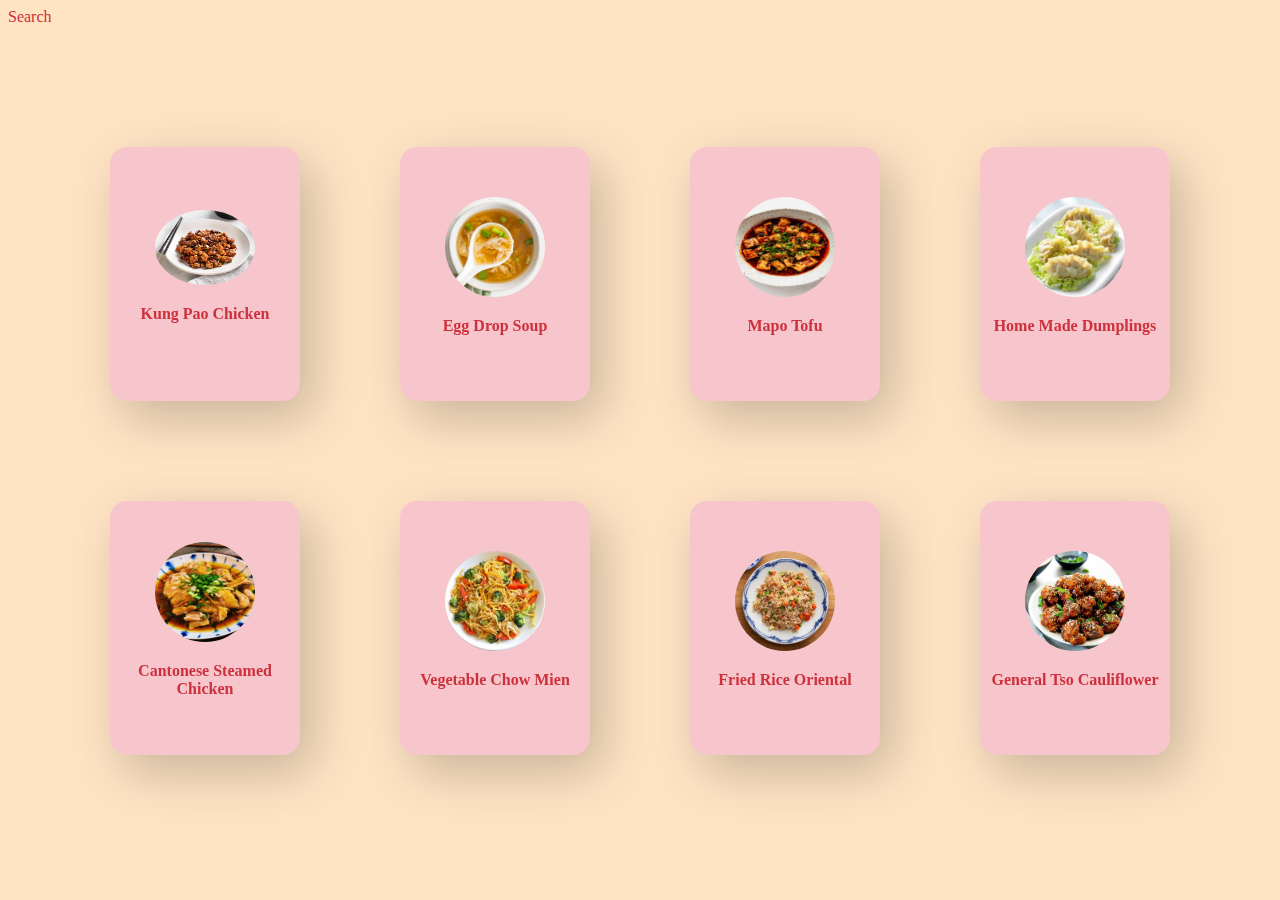
<file: Website/index.html>
<!DOCTYPE html>
<html lang="en">
  <head>
    <meta charset="UTF-8" />
    <meta http-equiv="X-UA-Compatible" content="IE=edge" />
    <meta name="viewport" content="width=device-width, initial-scale=1.0" />
    <link rel="stylesheet" href="style.css" />
    <script src="main.js"></script>
    <title>Chinese Food</title>
  </head>
  <body>
    <div class = "search-bar">
        <a href="search.html">Search</a>
    </div>
    <section class="container">

      <div class="food_1">
        <a href="Kung Pao Chicken.html">
          <img src="/Picture/kungpao.jpg"/>
        </br> 
          <p>Kung Pao Chicken</p> 
        </a>
      </div>

      <div class="food_2">
        <a href="Egg Drop Soup.html">
          <img src="/Picture/eggdrop.jpg"/> 
        </br>
          <p>Egg Drop Soup</p>
        </a>
      </div>

      <div class="food_3">
        <a href="Mapo Tofu.html">
          <img src="/Picture/mapotofu.jpg"/> 
        </br>
          <p>Mapo Tofu</p>
        </a>
      </div>

      <div class="food_4">
        <a href="Home Made Dumplings.html">
          <img src="/Picture/dumplings.jpg"/> 
        </br>
          <p>Home Made Dumplings</p>
        </a>
      </div>

      <div class="food_5">
        <a href="Cantonese Steamed Chicken.html">
          <img src="/Picture/cantonese.jpg"/> 
        </br>
          <p>Cantonese Steamed Chicken</p>
        </a>
      </div>

      <div class="food_6">
        <a href="Vegetable Chow Mien.html">
          <img src="/Picture/vegetable.jpg"/> 
        </br>
          <p>Vegetable Chow Mien</p>
        </a>
      </div>

      <div class="food_7">
        <a href="Fried Rice Oriental.html">
          <img src="/Picture/friedrice.jpg"/> 
        </br>
          <p>Fried Rice Oriental</p>
        </a>
      </div>

      <div class="food_8">
        <a href="General Tso Cauliflower.html">
          <img src="/Picture/cauliflower.jpg"/> 
        </br>
          <p>General Tso Cauliflower</p>
        </a>
      </div>
      
    </section>

    <div class="search-results">

    </div>
  </body>
</html>
</file>
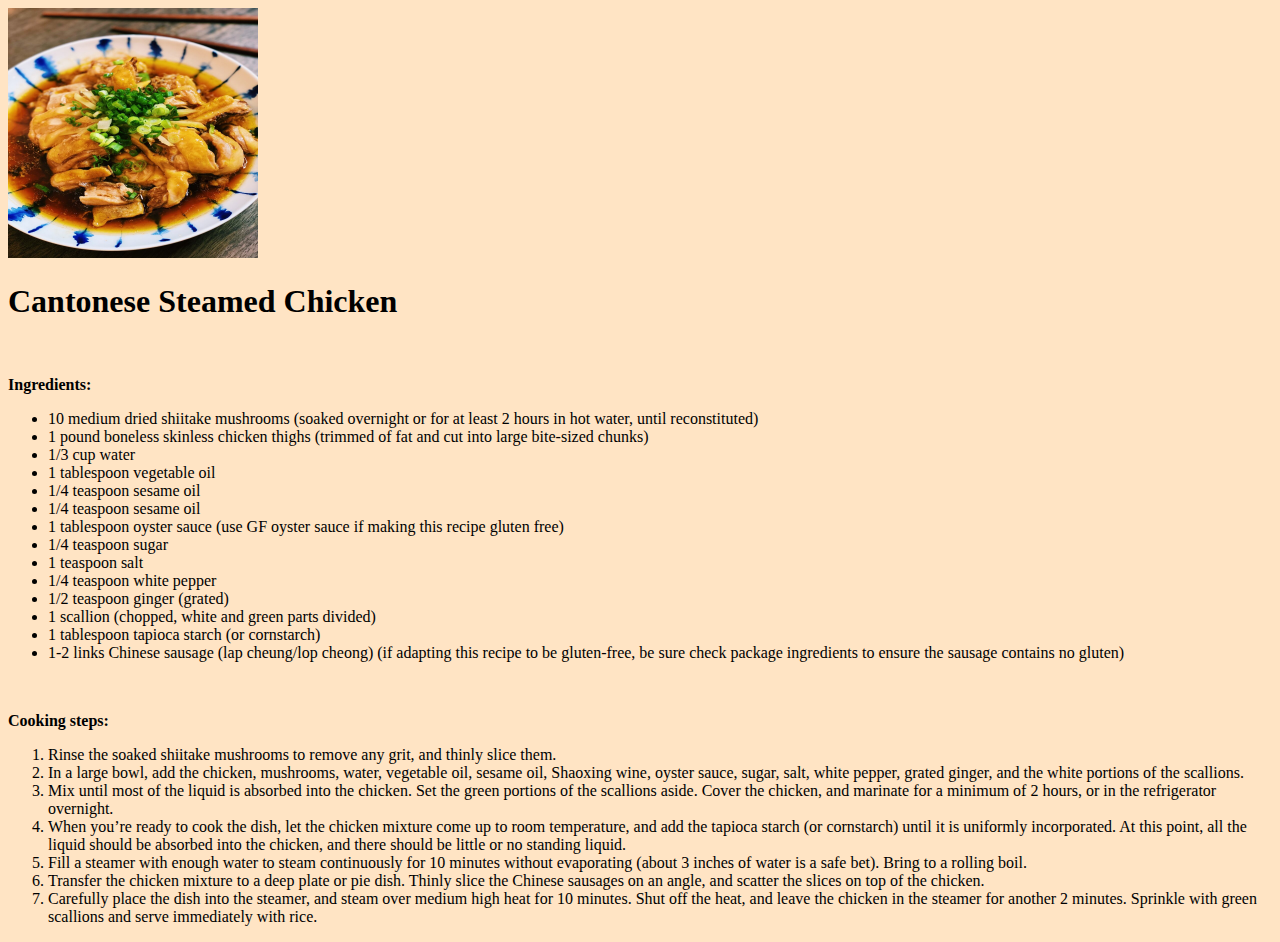
<file: Website/Cantonese Steamed Chicken.html>
<!DOCTYPE html>
<html lang="en">
<head>
    <meta charset="UTF-8">
    <meta http-equiv="X-UA-Compatible" content="IE=edge">
    <meta name="viewport" content="width=device-width, initial-scale=1.0">
    <link rel="stylesheet" href="style_food.css">
    <title>Cantonese Steamed Chicken</title>
</head>
<body>
    <img src = "/Picture/cantonese.jpg"/>
</br>
    <h1>Cantonese Steamed Chicken</h1>
</br>
    <div class="ingredients">
        <p>Ingredients: </p>
        <ul>
            <li>
                10 medium dried shiitake mushrooms (soaked overnight or for at least 2 hours in hot water, until reconstituted)
            </li>
            <li>
                1 pound boneless skinless chicken thighs (trimmed of fat and cut into large bite-sized chunks)
            </li>
            <li>
                1/3 cup water
            </li>
            <li>
                1 tablespoon vegetable oil
            </li>
            <li>
                1/4 teaspoon sesame oil
            </li>
            <li>
                1/4 teaspoon sesame oil
            </li>
            <li>
                1 tablespoon oyster sauce (use GF oyster sauce if making this recipe gluten free)
            </li>
            <li>
                1/4 teaspoon sugar
            </li>
            <li>
                1 teaspoon salt
            </li>
            <li>
                1/4 teaspoon white pepper
            </li>
            <li>
                1/2 teaspoon ginger (grated)
            </li>
            <li>
                1 scallion (chopped, white and green parts divided)
            </li>
            <li>
                1 tablespoon tapioca starch (or cornstarch)
            </li>
            <li>
                1-2 links Chinese sausage (lap cheung/lop cheong) (if adapting this recipe to be gluten-free, be sure check package ingredients to ensure the sausage contains no gluten)
            </li>
        </ul>
    </div>
</br>
    <div class="cooking_steps">
        <p>Cooking steps: </p>
        <ol>
            <li>
                Rinse the soaked shiitake mushrooms to remove any grit, and thinly slice them.
            </li>
            <li>
                In a large bowl, add the chicken, mushrooms, water, vegetable oil, sesame oil, Shaoxing wine, oyster sauce, sugar, salt, white pepper, grated ginger, and the white portions of the scallions.
            </li>
            <li>
                Mix until most of the liquid is absorbed into the chicken. Set the green portions of the scallions aside. Cover the chicken, and marinate for a minimum of 2 hours, or in the refrigerator overnight.
            </li>
            <li>
                When you’re ready to cook the dish, let the chicken mixture come up to room temperature, and add the tapioca starch (or cornstarch) until it is uniformly incorporated. At this point, all the liquid should be absorbed into the chicken, and there should be little or no standing liquid.
            </li>
            <li>
                Fill a steamer with enough water to steam continuously for 10 minutes without evaporating (about 3 inches of water is a safe bet). Bring to a rolling boil.
            </li>   
            <li>
                Transfer the chicken mixture to a deep plate or pie dish. Thinly slice the Chinese sausages on an angle, and scatter the slices on top of the chicken.
            </li>
            <li>
                Carefully place the dish into the steamer, and steam over medium high heat for 10 minutes. Shut off the heat, and leave the chicken in the steamer for another 2 minutes. Sprinkle with green scallions and serve immediately with rice.
            </li>
        </ol>
    </div>
</body>
</html>
</file>
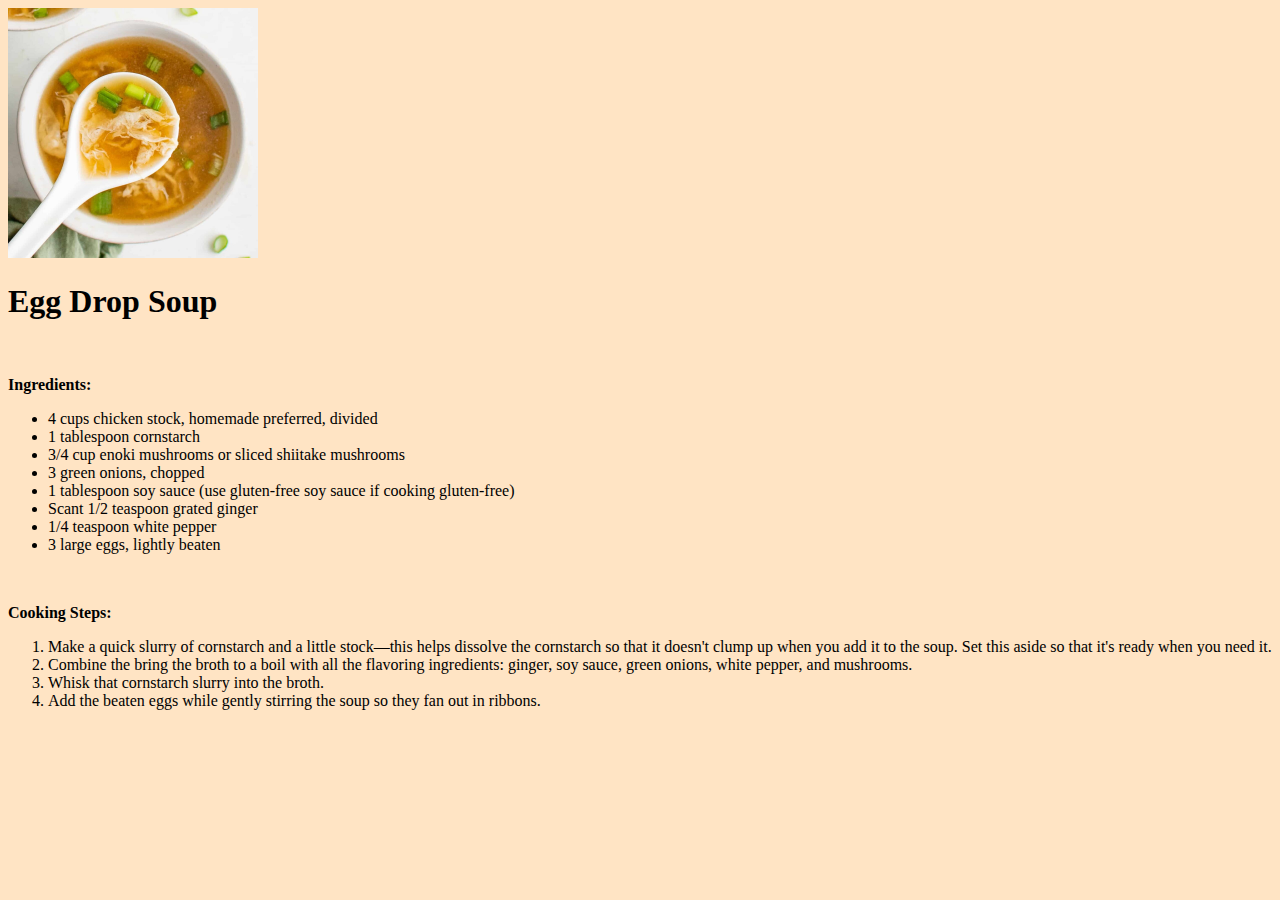
<file: Website/Egg Drop Soup.html>
<!DOCTYPE html>
<html lang="en">
<head>
    <meta charset="UTF-8">
    <meta http-equiv="X-UA-Compatible" content="IE=edge">
    <meta name="viewport" content="width=device-width, initial-scale=1.0">
    <link rel="stylesheet" href="style_food.css">
    <title>Egg Drop Soup</title>
</head>
<body>
    <img src="/Picture/eggdrop.jpg"/>
    </br>
    <h1>Egg Drop Soup</h1>
    </br>
    <div class = "ingredients">
        <p> Ingredients: </p>
        <ul>
            <li>
                4 cups chicken stock, homemade preferred, divided
            </li>
            <li>
                1 tablespoon cornstarch
            </li>
            <li>
                3/4 cup enoki mushrooms or sliced shiitake mushrooms
            </li>
            <li>
                3 green onions, chopped
            </li>
            <li>
                1 tablespoon soy sauce (use gluten-free soy sauce if cooking gluten-free)
            </li>
            <li>
                Scant 1/2 teaspoon grated ginger
            </li>
            <li>
                1/4 teaspoon white pepper
            </li>
            <li>
                3 large eggs, lightly beaten
            </li>
        </ul>
    </div>
    </br>
    <div class="cooking_steps">
        <p>Cooking Steps: </p>
        <ol>
            <li>
                Make a quick slurry of cornstarch and a little stock—this helps dissolve the cornstarch so that it doesn't clump up when you add it to the soup. Set this aside so that it's ready when you need it.
            </li>
            <li>
                Combine the bring the broth to a boil with all the flavoring ingredients: ginger, soy sauce, green onions, white pepper, and mushrooms.
            </li>
            <li>
                Whisk that cornstarch slurry into the broth.
            </li>
            <li>
                Add the beaten eggs while gently stirring the soup so they fan out in ribbons.
            </li>
        </ol>
    </div>
</body>
</html>
</file>
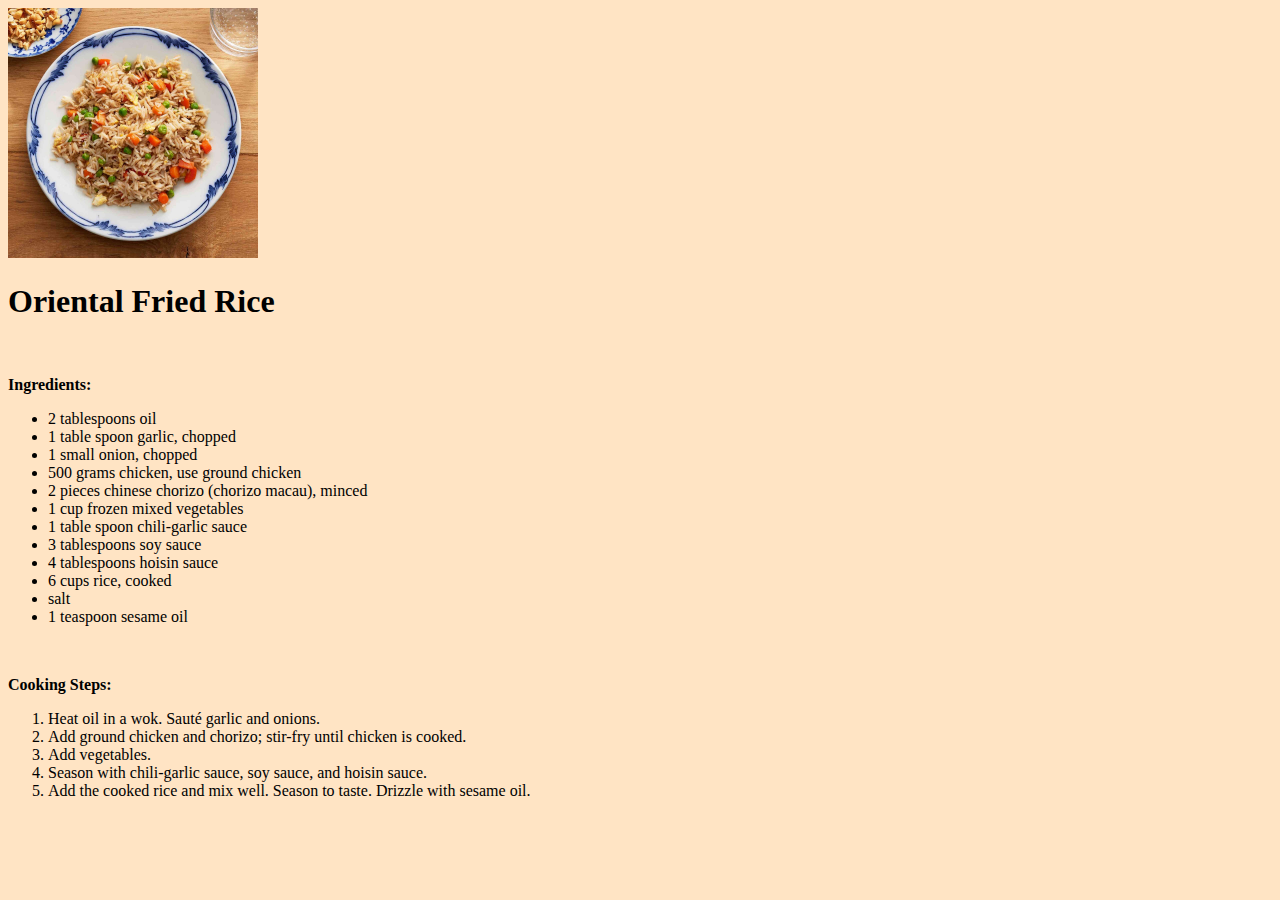
<file: Website/Fried Rice Oriental.html>
<!DOCTYPE html>
<html lang="en">
<head>
    <meta charset="UTF-8">
    <meta http-equiv="X-UA-Compatible" content="IE=edge">
    <meta name="viewport" content="width=device-width, initial-scale=1.0">
    <link rel="stylesheet" href="style_food.css">
    <title>Oriental Fried Rice</title>
</head>
<body>
    <img src="/Picture/friedrice.jpg"/>
</br>
    <h1>Oriental Fried Rice</h1>
</br>
    <div class="ingredients">
        <p>Ingredients: </p>
        <ul>
            <li>
                2 tablespoons oil
            </li>
            <li>
                1 table spoon garlic, chopped
            </li>
            <li>
                1 small onion, chopped
            </li>
            <li>
                500 grams chicken, use ground chicken
            </li>
            <li>
                2 pieces chinese chorizo (chorizo macau), minced
            </li>
            <li>
                1 cup frozen mixed vegetables
            </li>
            <li>
                1 table spoon chili-garlic sauce
            </li>
            <li>
                3 tablespoons soy sauce
            </li>
            <li>
                4 tablespoons hoisin sauce
            </li>
            <li>
                6 cups rice, cooked
            </li>
            <li>
                salt
            </li>
            <li>
                1 teaspoon sesame oil
            </li>
        </ul>
    </div>
</br>
    <div class="cooking_steps">
        <p>Cooking Steps: </p>
        <ol>
            <li>
                Heat oil in a wok. Sauté garlic and onions.
            </li>
            <li>
                Add ground chicken and chorizo; stir-fry until chicken is cooked.
            </li>
            <li>
                Add vegetables.
            </li>
            <li>
                Season with chili-garlic sauce, soy sauce, and hoisin sauce.
            </li>
            <li>
                Add the cooked rice and mix well. Season to taste. Drizzle with sesame oil.
            </li>
        </ol>
    </div>
</body>
</html>
</file>
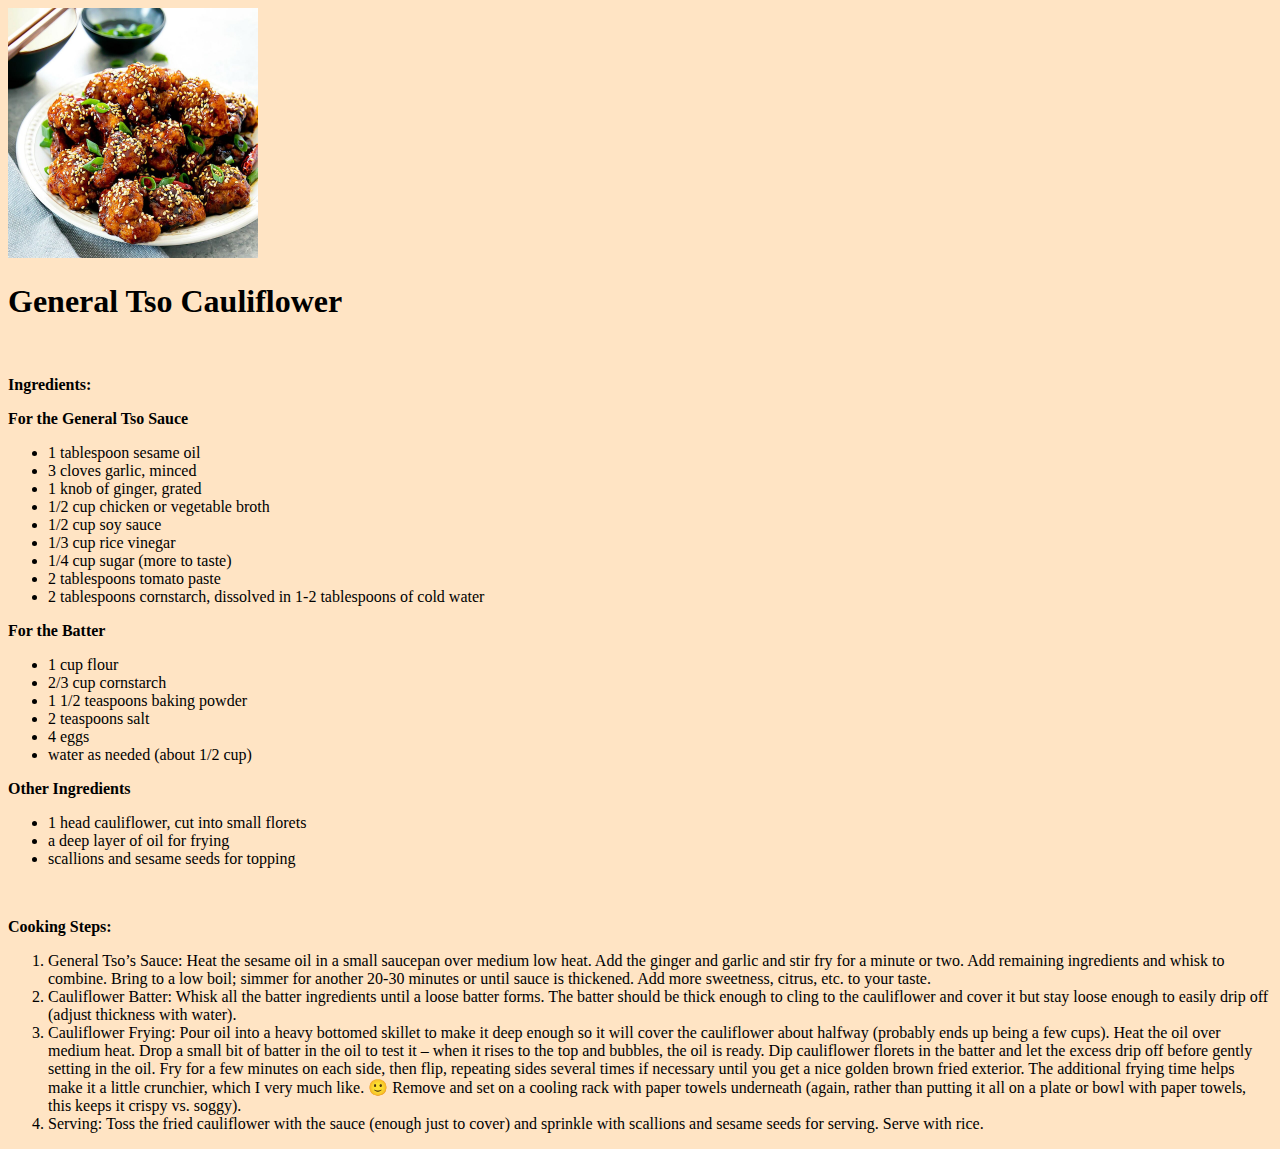
<file: Website/General Tso Cauliflower.html>
<!DOCTYPE html>
<html lang="en">
<head>
    <meta charset="UTF-8">
    <meta http-equiv="X-UA-Compatible" content="IE=edge">
    <meta name="viewport" content="width=device-width, initial-scale=1.0">
    <link rel="stylesheet" href="style_food.css">
    <title>General Tso Cauliflower</title>
</head>
<body>
    <img src="/Picture/cauliflower.jpg"/>
</br>
    <h1>General Tso Cauliflower</h1>
</br>
    <div class="ingredients">
        <p>Ingredients: </p>
        <p>For the General Tso Sauce</p>
        <ul>
            <li>
                1 tablespoon sesame oil
            </li>
            <li>
                3 cloves garlic, minced
            </li>
            <li>
                1 knob of ginger, grated
            </li>
            <li>
                1/2 cup chicken or vegetable broth
            </li>
            <li>
                1/2 cup soy sauce
            </li>
            <li>
                1/3 cup rice vinegar
            </li>
            <li>
                1/4 cup sugar (more to taste)
            </li>
            <li>
                2 tablespoons tomato paste
            </li>
            <li>
                2 tablespoons cornstarch, dissolved in 1-2 tablespoons of cold water
            </li>
        </ul>
        <p>For the Batter</p>
        <ul>
            <li>
                1 cup flour
            </li>
            <li>
                2/3 cup cornstarch
            </li>
            <li>
                1 1/2 teaspoons baking powder
            </li>
            <li>
                2 teaspoons salt
            </li>
            <li>
                4 eggs
            </li>
            <li>
                water as needed (about 1/2 cup)
            </li>
        </ul>
        <p>Other Ingredients</p>
        <ul>
            <li>
                1 head cauliflower, cut into small florets
            </li>
            <li>
                a deep layer of oil for frying
            </li>
            <li>
                scallions and sesame seeds for topping
            </li>
        </ul>
    </div>
</br>
    <div class="cooking_steps">
        <p>Cooking Steps: </p>
        <ol>
            <li>
                General Tso’s Sauce: Heat the sesame oil in a small saucepan over medium low heat. Add the ginger and garlic and stir fry for a minute or two. Add remaining ingredients and whisk to combine. Bring to a low boil; simmer for another 20-30 minutes or until sauce is thickened. Add more sweetness, citrus, etc. to your taste.
            </li>
            <li>
                Cauliflower Batter: Whisk all the batter ingredients until a loose batter forms. The batter should be thick enough to cling to the cauliflower and cover it but stay loose enough to easily drip off (adjust thickness with water).
            </li>
            <li>
                Cauliflower Frying: Pour oil into a heavy bottomed skillet to make it deep enough so it will cover the cauliflower about halfway (probably ends up being a few cups). Heat the oil over medium heat. Drop a small bit of batter in the oil to test it – when it rises to the top and bubbles, the oil is ready. Dip cauliflower florets in the batter and let the excess drip off before gently setting in the oil. Fry for a few minutes on each side, then flip, repeating sides several times if necessary until you get a nice golden brown fried exterior. The additional frying time helps make it a little crunchier, which I very much like. 🙂 Remove and set on a cooling rack with paper towels underneath (again, rather than putting it all on a plate or bowl with paper towels, this keeps it crispy vs. soggy).
            </li>
            <li>
                Serving: Toss the fried cauliflower with the sauce (enough just to cover) and sprinkle with scallions and sesame seeds for serving. Serve with rice.
            </li>
        </ol>
    </div>
</body>
</html>
</file>
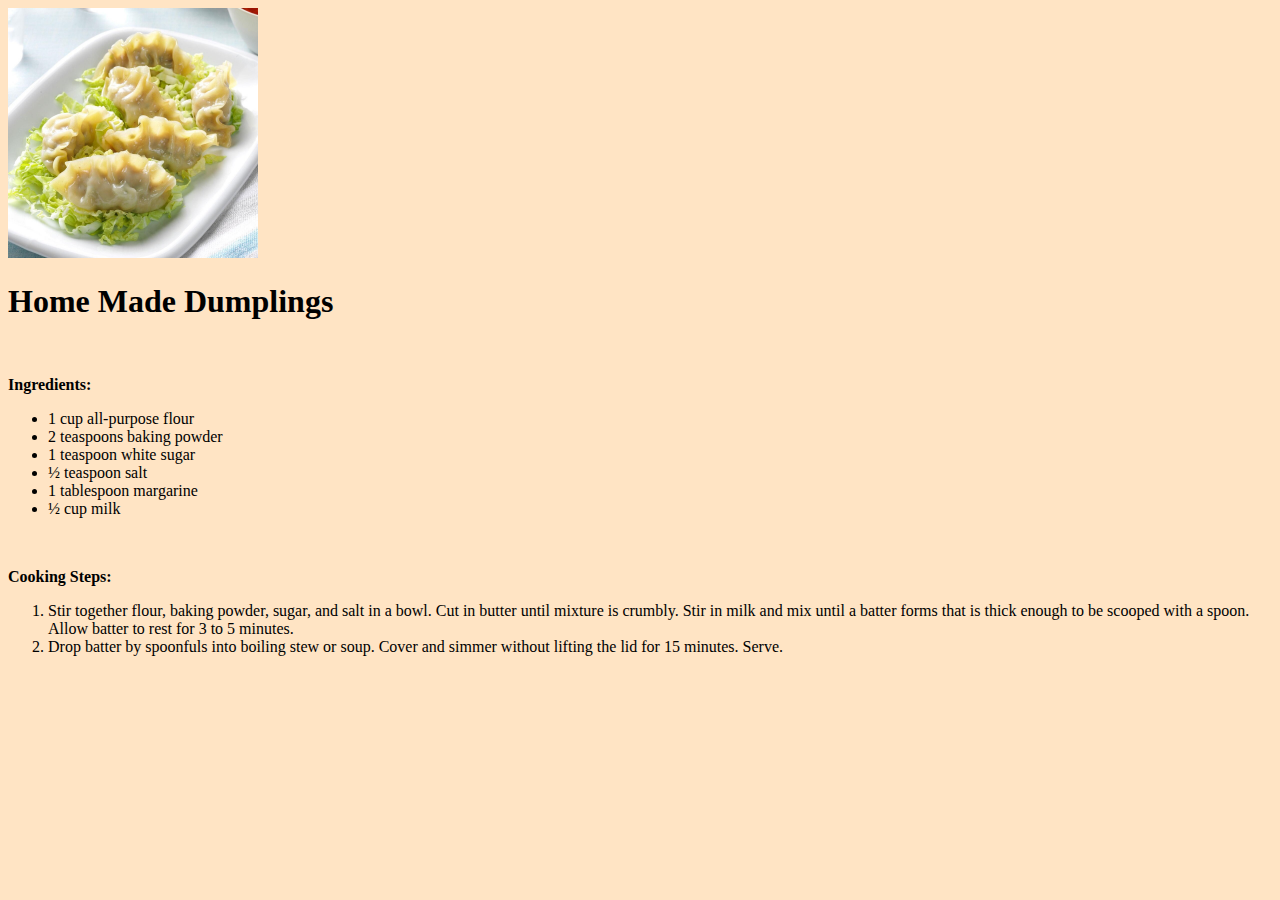
<file: Website/Home Made Dumplings.html>
<!DOCTYPE html>
<html lang="en">
<head>
    <meta charset="UTF-8">
    <meta http-equiv="X-UA-Compatible" content="IE=edge">
    <meta name="viewport" content="width=device-width, initial-scale=1.0">
    <link rel="stylesheet" href="style_food.css">
    <title>Home Made Dumplings</title>
</head>
<body>
    <img src = "/Picture/dumplings.jpg"/>
</br>
    <h1>Home Made Dumplings</h1>
</br>
    <div class="ingredients">
        <p>Ingredients: </p>
        <ul>
            <li>
                1 cup all-purpose flour
            </li>
            <li>
                2 teaspoons baking powder
            </li>
            <li>
                1 teaspoon white sugar
            </li>
            <li>
                ½ teaspoon salt
            </li>
            <li>
                1 tablespoon margarine
            </li>
            <li>
                ½ cup milk
            </li>
        </ul>
    </div>
</br>
    <div class="cooking_steps">
        <p>Cooking Steps: </p>
        <ol>
            <li>
                Stir together flour, baking powder, sugar, and salt in a bowl. Cut in butter until mixture is crumbly. Stir in milk and mix until a batter forms that is thick enough to be scooped with a spoon. Allow batter to rest for 3 to 5 minutes.
            </li>
            <li>
                Drop batter by spoonfuls into boiling stew or soup. Cover and simmer without lifting the lid for 15 minutes. Serve.
            </li>
        </ol>
    </div>
</body>
</html>
</file>
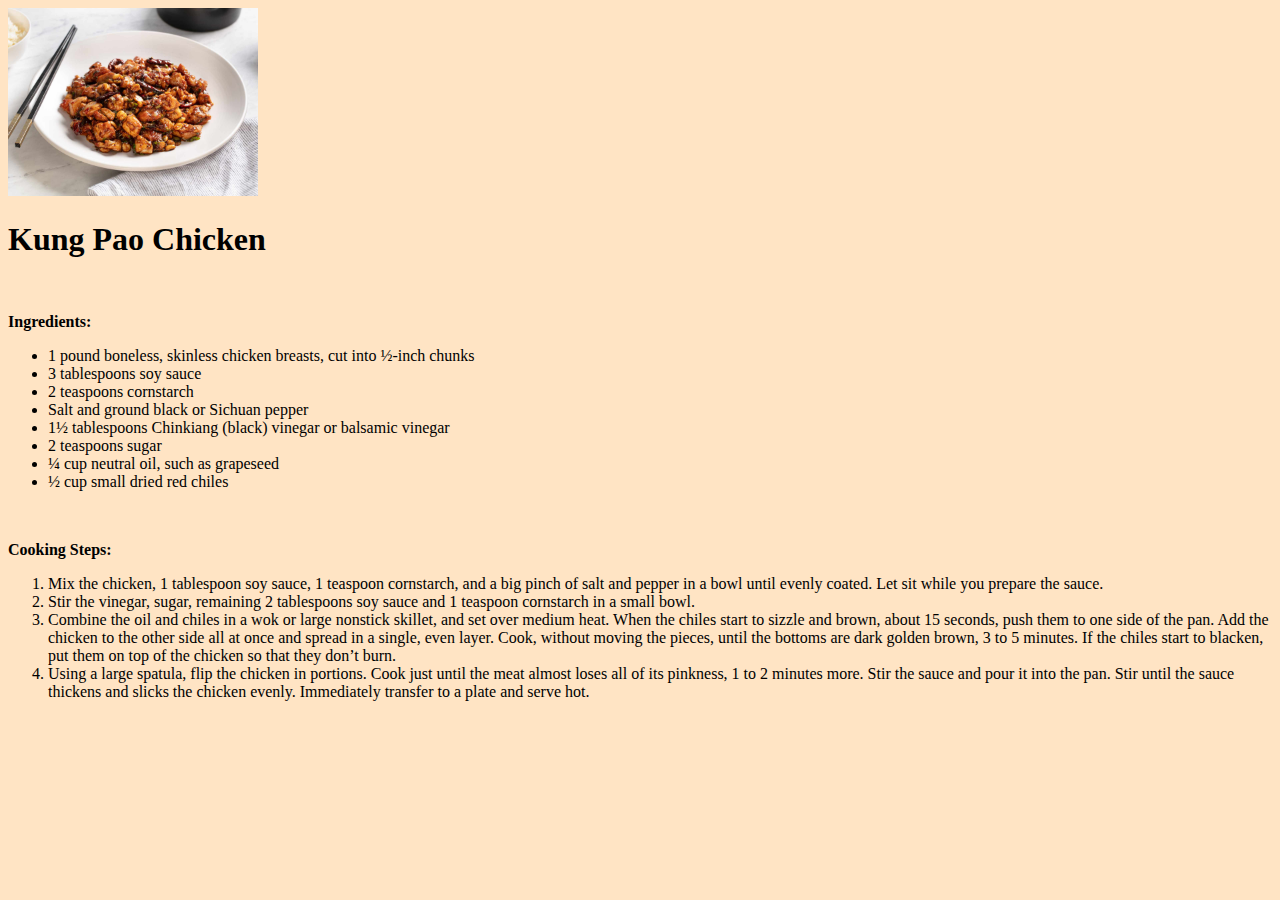
<file: Website/Kung Pao Chicken.html>
<!DOCTYPE html>
<html lang="en">
  <head>
    <meta charset="UTF-8" />
    <meta http-equiv="X-UA-Compatible" content="IE=edge" />
    <meta name="viewport" content="width=device-width, initial-scale=1.0" />
    <link rel="stylesheet" href="style_food.css">
    <title>Kung Pao Chicken</title>
  </head>
  <body>
    <img src="/Picture/kungpao.jpg" />
    </br>
  <h1>Kung Pao Chicken</h1>
    </br>
    <div class="ingredients">
        <p>Ingredients: </p>
        <ul>
            <li>
                1 pound boneless, skinless chicken breasts, cut into ½-inch chunks
            </li>
            <li>
                3 tablespoons soy sauce
            </li>
            <li>
                2 teaspoons cornstarch
            </li>
            <li>
                Salt and ground black or Sichuan pepper
            </li>
            <li>
                1½ tablespoons Chinkiang (black) vinegar or balsamic vinegar
            </li>
            <li>
                2 teaspoons sugar
            </li>
            <li>
                ¼ cup neutral oil, such as grapeseed
            </li>
            <li>
                ½ cup small dried red chiles
            </li>
        </ul>
    </div>
</br>
    <div class="cooking_steps">
        <p>Cooking Steps: </p>
        <ol>
            <li>
                Mix the chicken, 1 tablespoon soy sauce, 1 teaspoon cornstarch, and a big pinch of salt and pepper in a bowl until evenly coated. Let sit while you prepare the sauce.
            </li>
            <li>
                Stir the vinegar, sugar, remaining 2 tablespoons soy sauce and 1 teaspoon cornstarch in a small bowl.
            </li>
            <li>
                Combine the oil and chiles in a wok or large nonstick skillet, and set over medium heat. When the chiles start to sizzle and brown, about 15 seconds, push them to one side of the pan. Add the chicken to the other side all at once and spread in a single, even layer. Cook, without moving the pieces, until the bottoms are dark golden brown, 3 to 5 minutes. If the chiles start to blacken, put them on top of the chicken so that they don’t burn.
            </li>
            <li>
                Using a large spatula, flip the chicken in portions. Cook just until the meat almost loses all of its pinkness, 1 to 2 minutes more. Stir the sauce and pour it into the pan. Stir until the sauce thickens and slicks the chicken evenly. Immediately transfer to a plate and serve hot.
            </li>
        </ol>
    </div>

  </body>
</html>
</file>
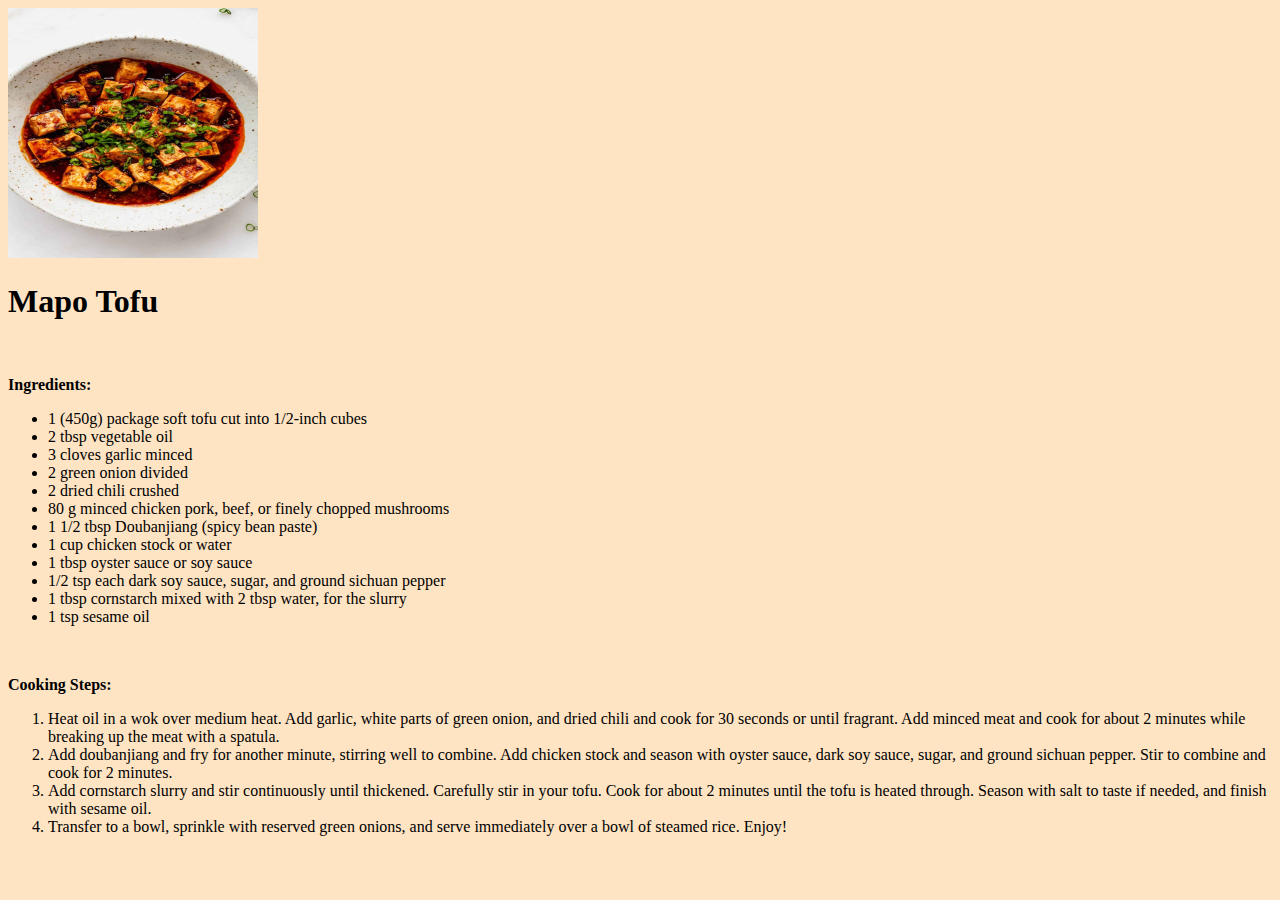
<file: Website/Mapo Tofu.html>
<!DOCTYPE html>
<html lang="en">
<head>
    <meta charset="UTF-8">
    <meta http-equiv="X-UA-Compatible" content="IE=edge">
    <meta name="viewport" content="width=device-width, initial-scale=1.0">
    <link rel="stylesheet" href="style_food.css">
    <title>Mapo Tofu</title>
</head>
<body>
    <img src = "/Picture/mapotofu.jpg"/>
</br>
    <h1>Mapo Tofu</h1>
</br>
    <div class = "ingredients">
        <p>Ingredients: </p>
        <ul>
            <li>
                1 (450g) package soft tofu cut into 1/2-inch cubes
            </li>
            <li>
                2 tbsp vegetable oil
            </li>
            <li>
                3 cloves garlic minced
            </li>
            <li>
                2 green onion divided
            </li>
            <li>
                2 dried chili crushed
            </li>
            <li>
                80 g minced chicken pork, beef, or finely chopped mushrooms
            </li>
            <li>
                1 1/2 tbsp Doubanjiang (spicy bean paste)
            </li>
            <li>
                1 cup chicken stock or water
            </li>
            <li>
                1 tbsp oyster sauce or soy sauce
            </li>
            <li>
                1/2 tsp each dark soy sauce, sugar, and ground sichuan pepper 
            </li>
            <li>
                1 tbsp cornstarch mixed with 2 tbsp water, for the slurry
            </li>
            <li>
                1 tsp sesame oil
            </li>
        </ul>
    </div>
</br>
    <div class="cooking_steps">
        <p>Cooking Steps: </p>
        <ol>
            <li>
                Heat oil in a wok over medium heat. Add garlic, white parts of green onion, and dried chili and cook for 30 seconds or until fragrant. Add minced meat and cook for about 2 minutes while breaking up the meat with a spatula.
            </li>
            <li>
                Add doubanjiang and fry for another minute, stirring well to combine. Add chicken stock and season with oyster sauce, dark soy sauce, sugar, and ground sichuan pepper. Stir to combine and cook for 2 minutes.
            </li>
            <li>
                Add cornstarch slurry and stir continuously until thickened. Carefully stir in your tofu. Cook for about 2 minutes until the tofu is heated through. Season with salt to taste if needed, and finish with sesame oil.
            </li>
            <li>
                Transfer to a bowl, sprinkle with reserved green onions, and serve immediately over a bowl of steamed rice. Enjoy!
            </li>
        </ol>
    </div>
</body>
</html>
</file>
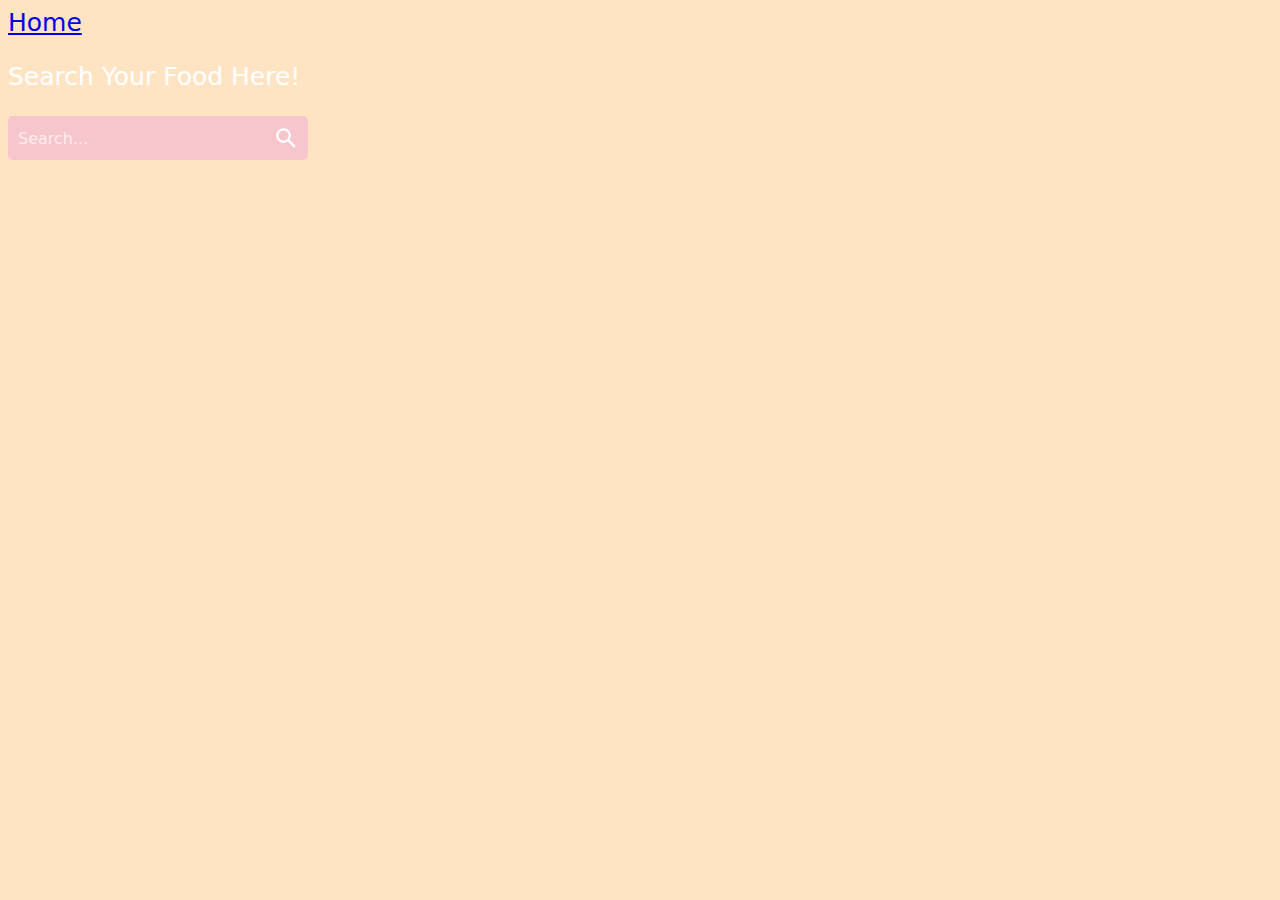
<file: Website/search.html>
<!DOCTYPE html>
<html lang="en">
  <head>
    <meta charset="UTF-8" />
    <meta http-equiv="X-UA-Compatible" content="IE=edge" />
    <meta name="viewport" content="width=device-width, initial-scale=1.0" />
    <link rel="stylesheet" href="style-search.css" />
    <script src="main.js"></script>
    <title>Search</title>
  </head>
  <body>
    <div class="home-bar">
      <a href="index.html">Home</a>
    </div>
    <div class="container">
      <p>Search Your Food Here!</p>
      <div class="searching-bar">
        <form role="search" id="form">
          <input
            type="text"
            id="query"
            name="q"
            placeholder="Search..."
            aria-label="Search through site content"
          />
          <button>
            <svg viewBox="0 0 1024 1024">
              <path
                class="path1"
                d="M848.471 928l-263.059-263.059c-48.941 36.706-110.118 55.059-177.412 55.059-171.294 0-312-140.706-312-312s140.706-312 312-312c171.294 0 312 140.706 312 312 0 67.294-24.471 128.471-55.059 177.412l263.059 263.059-79.529 79.529zM189.623 408.078c0 121.364 97.091 218.455 218.455 218.455s218.455-97.091 218.455-218.455c0-121.364-103.159-218.455-218.455-218.455-121.364 0-218.455 97.091-218.455 218.455z"
              ></path>
            </svg>
          </button>
        </form>
      </div>
      <div class="search-results"></div>
    </div>
  </body>
</html>
</file>
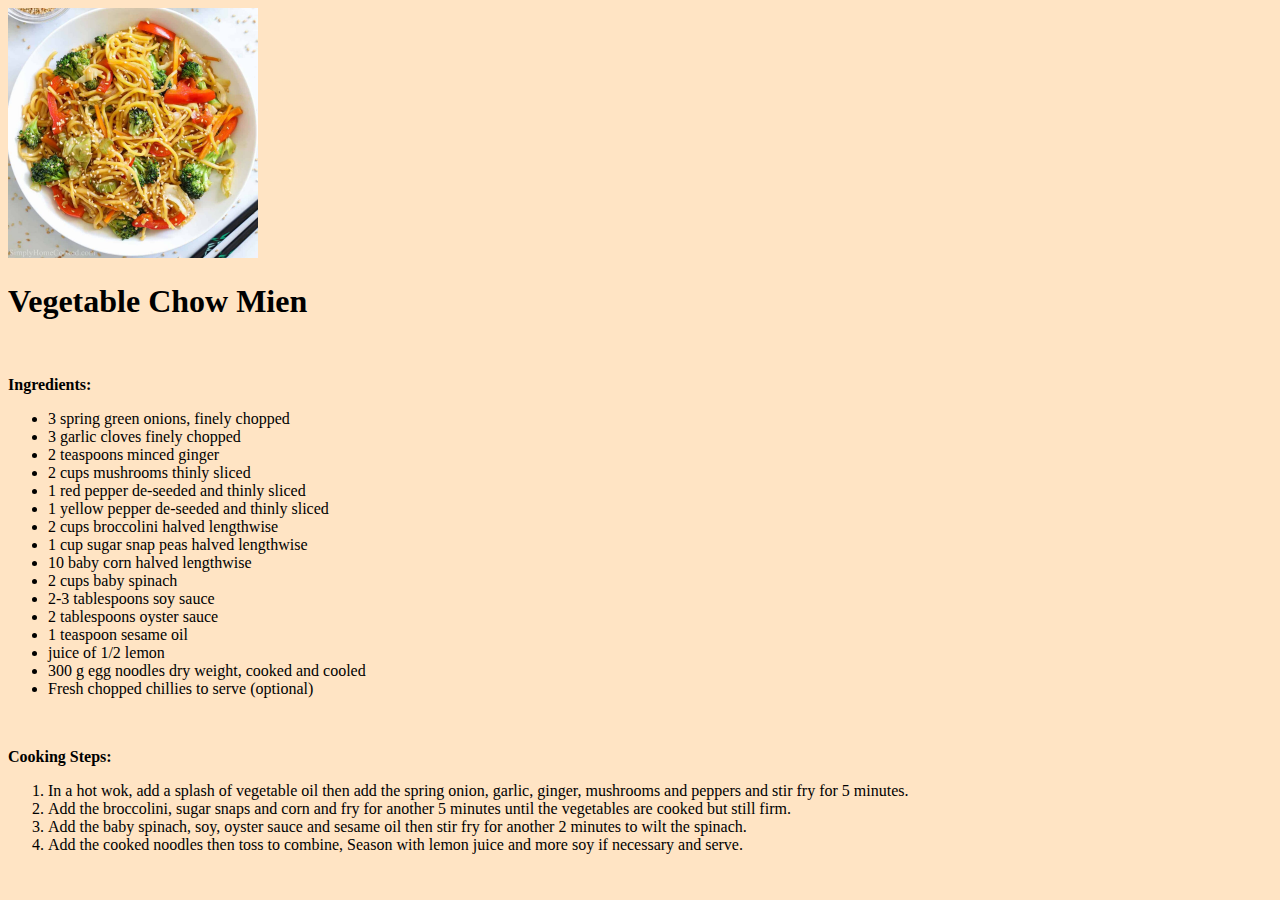
<file: Website/Vegetable Chow Mien.html>
<!DOCTYPE html>
<html lang="en">
<head>
    <meta charset="UTF-8">
    <meta http-equiv="X-UA-Compatible" content="IE=edge">
    <meta name="viewport" content="width=device-width, initial-scale=1.0">
    <link rel="stylesheet" href="style_food.css">
    <title>Vegetable Chow Mien</title>
</head>
<body>
    <img src="/Picture/vegetable.jpg"/>
</br>
    <h1>Vegetable Chow Mien</h1>
</br>
    <div class="ingredients">
        <p>Ingredients: </p>
        <ul>
            <li>
                3 spring green onions, finely chopped
            </li>
            <li>
                3 garlic cloves finely chopped
            </li>
            <li>
                2 teaspoons minced ginger
            </li>
            <li>
                2 cups mushrooms thinly sliced
            </li>
            <li>
                1 red pepper de-seeded and thinly sliced
            </li>
            <li>
                1 yellow pepper de-seeded and thinly sliced
            </li>
            <li>
                2 cups broccolini halved lengthwise
            </li>
            <li>
                1 cup sugar snap peas halved lengthwise
            </li>
            <li>
                10 baby corn halved lengthwise
            </li>
            <li>
                2 cups baby spinach
            </li>
            <li>
                2-3 tablespoons soy sauce
            </li>
            <li>
                2 tablespoons oyster sauce
            </li>
            <li>
                1 teaspoon sesame oil
            </li>
            <li>
                juice of 1/2 lemon
            </li>
            <li>
                300 g egg noodles dry weight, cooked and cooled
            </li>
            <li>
                Fresh chopped chillies to serve (optional)
            </li>
        </ul>
    </div>
</br>
    <div class="cooking_steps">
        <p>Cooking Steps: </p>
        <ol>
            <li>
                In a hot wok, add a splash of vegetable oil then add the spring onion, garlic, ginger, mushrooms and peppers and stir fry for 5 minutes.
            </li>
            <li>
                Add the broccolini, sugar snaps and corn and fry for another 5 minutes until the vegetables are cooked but still firm.
            </li>
            <li>
                Add the baby spinach, soy, oyster sauce and sesame oil then stir fry for another 2 minutes to wilt the spinach.
            </li>
            <li>
                Add the cooked noodles then toss to combine, Season with lemon juice and more soy if necessary and serve.
            </li>
        </ol>
    </div>
</body>
</html>
</file>
<file: Website/style.css>
body {
    background-color: bisque;
}

img {
  width: 100px;
}

.container {
    display: flex;
    flex-wrap: wrap;
    justify-content: center;
    align-items: center;
    align-content: center;
    width: 100%;
    height: 80vh;
    flex-direction: row;
    padding-top: 65px;
    font-family: Georgia, 'Times New Roman', Times, serif;
}

.container div {
    box-sizing: border-box;
    width: 190px;
    height: 254px;
    background: #F7C5CC;
    box-shadow: 12px 17px 51px rgba(0, 0, 0, 0.22);
    backdrop-filter: blur(6px);
    border-radius: 17px;
    text-align: center;
    cursor: pointer;
    transition: all 0.5s;
    display: flex;
    align-items: center;
    justify-content: center;
    user-select: none;
    font-weight: bolder;
    margin: 50px;
  }
  
  .container div:hover {
    border: 1px solid black;
    transform: scale(0.95) rotateZ(1.7deg);
  }

  a {
    color: #CC313D;
    text-decoration: none;
  }

  img {
    border-radius: 50%;
  }
</file>
<file: Website/style_food.css>
html {
    background: bisque;
    font-family: Georgia, 'Times New Roman', Times, serif;
}

img {
    width: 250px;
}

p {
    font-weight: bold;
}

@media screen and (max-width: 800px) {
    img {
        display: block;
        margin-left: auto;
        margin-right: auto;
        width: 50%;
    }
    
}
</file>
<file: Website/style-search.css>
body {
    background-color: bisque;
    font: 25px system-ui;
    color: #fff;
}

form {
    background-color: #F7C5CC;
    width: 300px;
    height: 44px;
    border-radius: 5px;
    display: flex;
    flex-direction: row;
    align-items: center;
  }

  input {
    all: unset;
    font: 16px system-ui;
    color: #fff;
    height: 100%;
    width: 150%;
    padding: 6px 10px;
  }

  ::placeholder {
    color: #fff;
    opacity: 0.7; 
  }

  button {
    all: unset;
    cursor: pointer;
    width: 50px;
    height: 44px;
  }
  
  svg {
    color: #fff;
    fill: currentColor;
    width: 24px;
    height: 24px;
    padding: 10px;
  }
</file>
